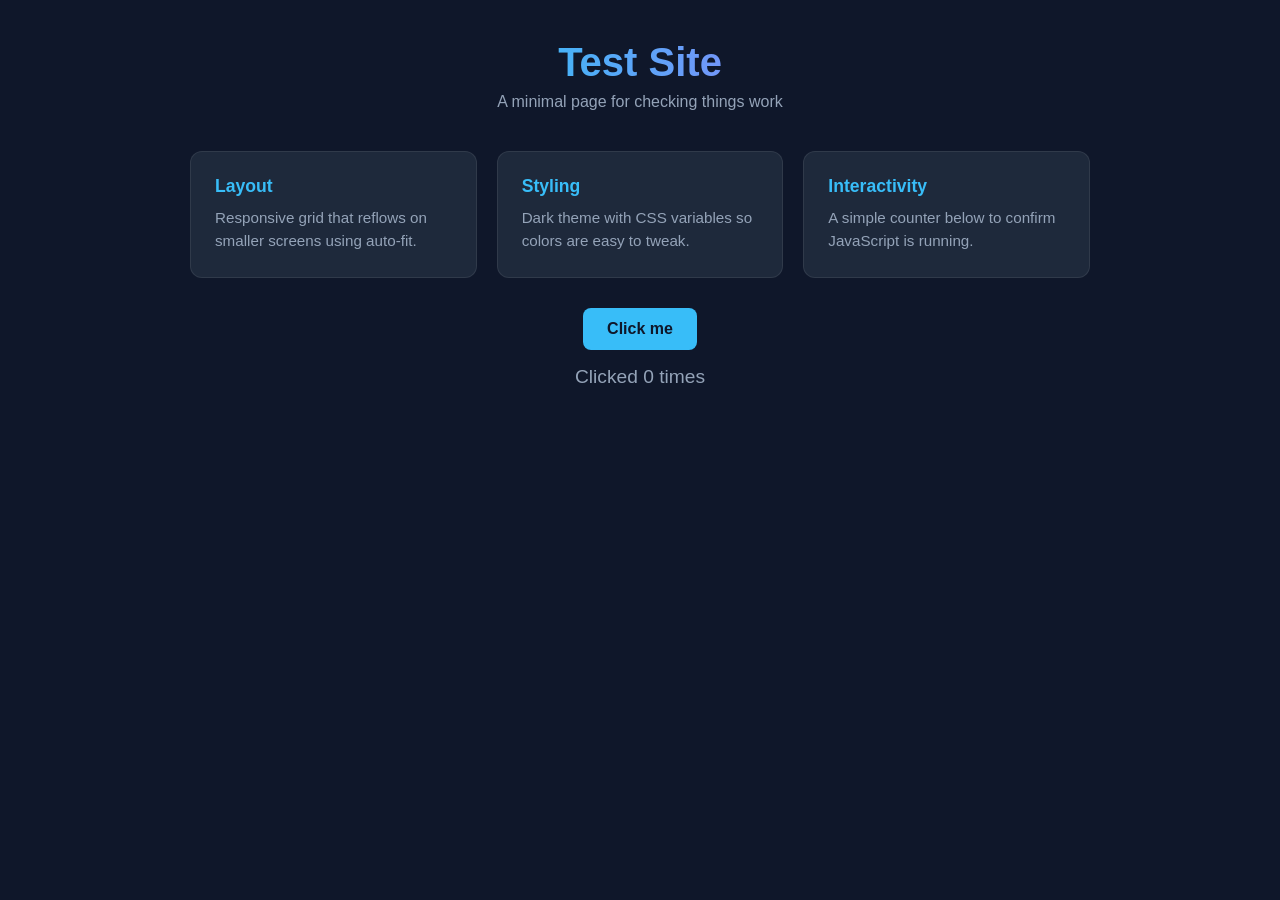
<file: test-site.html>
<!DOCTYPE html>
<html lang="en">
<head>
<meta charset="UTF-8">
<meta name="viewport" content="width=device-width, initial-scale=1.0">
<title>Test Site</title>
<style>
  :root {
    --bg: #0f172a;
    --card: #1e293b;
    --accent: #38bdf8;
    --text: #e2e8f0;
    --muted: #94a3b8;
  }
  * { box-sizing: border-box; margin: 0; padding: 0; }
  body {
    font-family: -apple-system, BlinkMacSystemFont, 'Segoe UI', sans-serif;
    background: var(--bg);
    color: var(--text);
    display: flex;
    flex-direction: column;
    align-items: center;
    min-height: 100vh;
    padding: 40px 20px;
  }
  header {
    text-align: center;
    margin-bottom: 40px;
  }
  h1 {
    font-size: 2.5rem;
    background: linear-gradient(90deg, #38bdf8, #818cf8);
    -webkit-background-clip: text;
    background-clip: text;
    color: transparent;
  }
  p.subtitle {
    color: var(--muted);
    margin-top: 8px;
  }
  .grid {
    display: grid;
    grid-template-columns: repeat(auto-fit, minmax(220px, 1fr));
    gap: 20px;
    max-width: 900px;
    width: 100%;
  }
  .card {
    background: var(--card);
    border-radius: 12px;
    padding: 24px;
    border: 1px solid rgba(255,255,255,0.08);
    transition: transform 0.2s ease, border-color 0.2s ease;
  }
  .card:hover {
    transform: translateY(-4px);
    border-color: var(--accent);
  }
  .card h2 {
    font-size: 1.1rem;
    margin-bottom: 10px;
    color: var(--accent);
  }
  .card p {
    color: var(--muted);
    font-size: 0.95rem;
    line-height: 1.5;
  }
  button {
    margin-top: 30px;
    background: var(--accent);
    color: #0f172a;
    border: none;
    padding: 12px 24px;
    border-radius: 8px;
    font-weight: 600;
    cursor: pointer;
    font-size: 1rem;
    transition: opacity 0.2s ease;
  }
  button:hover { opacity: 0.85; }
  #counter-display {
    margin-top: 16px;
    font-size: 1.2rem;
    color: var(--muted);
  }
</style>
</head>
<body>

<header>
  <h1>Test Site</h1>
  <p class="subtitle">A minimal page for checking things work</p>
</header>

<div class="grid">
  <div class="card">
    <h2>Layout</h2>
    <p>Responsive grid that reflows on smaller screens using auto-fit.</p>
  </div>
  <div class="card">
    <h2>Styling</h2>
    <p>Dark theme with CSS variables so colors are easy to tweak.</p>
  </div>
  <div class="card">
    <h2>Interactivity</h2>
    <p>A simple counter below to confirm JavaScript is running.</p>
  </div>
</div>

<button onclick="increment()">Click me</button>
<div id="counter-display">Clicked 0 times</div>

<script>
  let count = 0;
  function increment() {
    count++;
    document.getElementById('counter-display').textContent = `Clicked ${count} time${count === 1 ? '' : 's'}`;
  }
</script>

</body>
</html>
</file>
